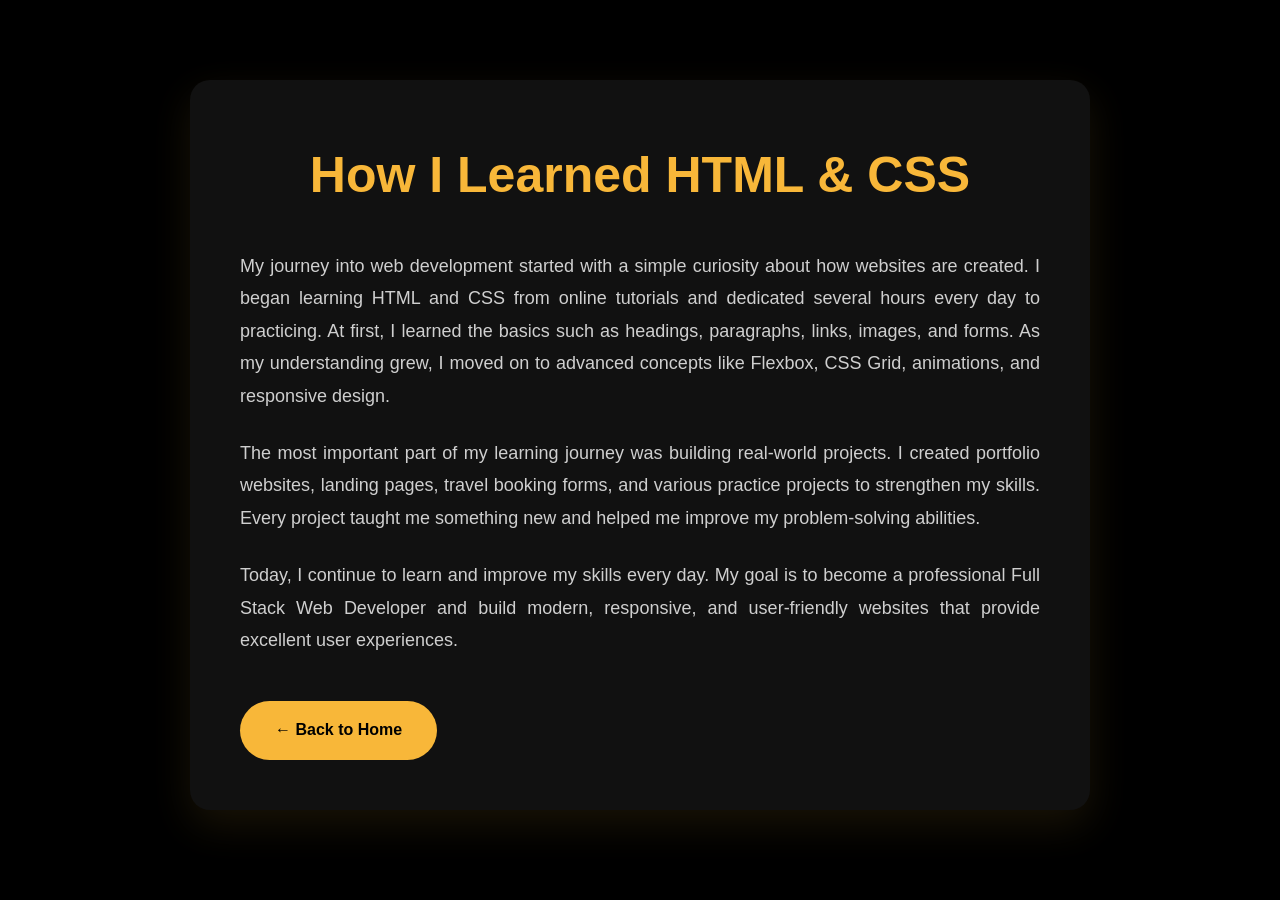
<file: blog1.html>
<!DOCTYPE html>
<html lang="en">
<head>
    <meta charset="UTF-8">
    <meta name="viewport" content="width=device-width, initial-scale=1.0">
    <title>How I Learned HTML & CSS</title>
</head>
<body>

    <section class="blog-details">
        <style>*{
    margin: 0;
    padding: 0;
    box-sizing: border-box;
    font-family: 'Poppins', sans-serif;
}

body{
    background: #000;
    color: #fff;
    line-height: 1.8;
}

.blog-details{
    max-width: 900px;
    margin: 80px auto;
    padding: 50px;
    background: #111;
    border-radius: 20px;
    box-shadow: 0 15px 40px rgba(248, 183, 57, 0.1);
}

.blog-details h1{
    font-size: 50px;
    color: #f8b739;
    text-align: center;
    margin-bottom: 30px;
}

.blog-details p{
    color: #cfcfcf;
    font-size: 18px;
    margin-bottom: 25px;
    text-align: justify;
}

.blog-details a{
    display: inline-block;
    margin-top: 20px;
    text-decoration: none;
    background: #f8b739;
    color: #000;
    padding: 15px 35px;
    border-radius: 50px;
    font-weight: 600;
    transition: 0.3s;
}

.blog-details a:hover{
    transform: translateY(-5px);
    box-shadow: 0 10px 25px rgba(248,183,57,0.4);
}

@media(max-width:768px){

    .blog-details{
        margin: 30px 15px;
        padding: 30px 20px;
    }

    .blog-details h1{
        font-size: 35px;
    }

    .blog-details p{
        font-size: 16px;
    }
}</style>

        <h1>How I Learned HTML & CSS</h1>

        <p>
            My journey into web development started with a simple curiosity about how websites are created. 
            I began learning HTML and CSS from online tutorials and dedicated several hours every day to practicing. 
            At first, I learned the basics such as headings, paragraphs, links, images, and forms. As my understanding grew, 
            I moved on to advanced concepts like Flexbox, CSS Grid, animations, and responsive design.
        </p>

        <p>
            The most important part of my learning journey was building real-world projects. I created portfolio websites, 
            landing pages, travel booking forms, and various practice projects to strengthen my skills. Every project taught me 
            something new and helped me improve my problem-solving abilities.
        </p>

        <p>
            Today, I continue to learn and improve my skills every day. My goal is to become a professional Full Stack Web Developer 
            and build modern, responsive, and user-friendly websites that provide excellent user experiences.
        </p>

        <a href="index.html">← Back to Home</a>

    </section>

</body>
</html>
</file>
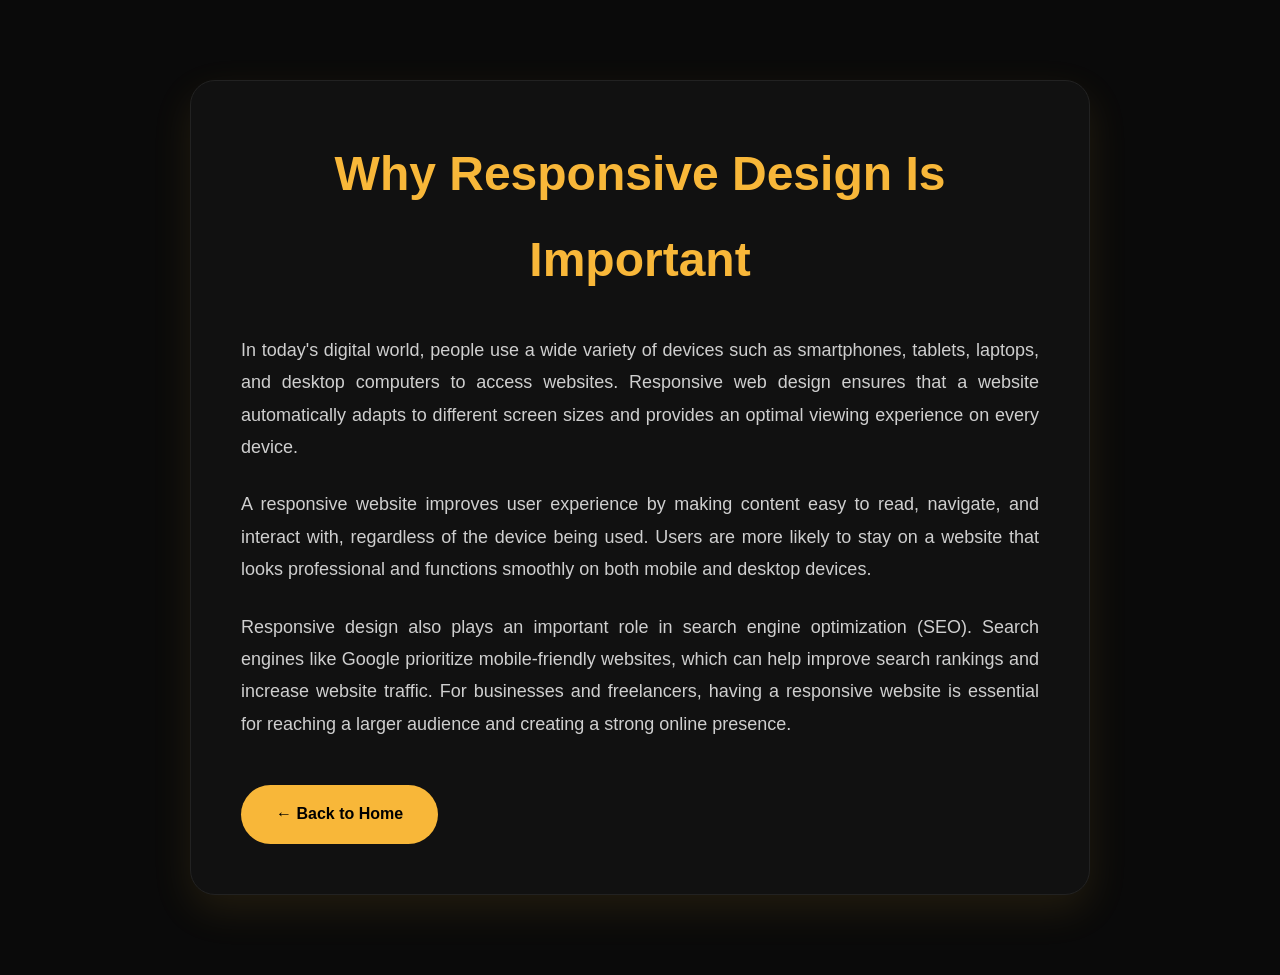
<file: blog2.html>
<!DOCTYPE html>
<html lang="en">
<head>
    <meta charset="UTF-8">
    <meta name="viewport" content="width=device-width, initial-scale=1.0">
    <title>Why Responsive Design Is Important</title>
</head>
<body>

    <section class="blog-details">
        <style>*{
    margin: 0;
    padding: 0;
    box-sizing: border-box;
    font-family: 'Poppins', sans-serif;
}

body{
    background: #0a0a0a;
    color: #fff;
    line-height: 1.8;
}

.blog-details{
    max-width: 900px;
    margin: 80px auto;
    padding: 50px;
    background: #111;
    border-radius: 25px;
    border: 1px solid #222;
    box-shadow: 0 15px 40px rgba(248, 183, 57, 0.1);
}

.blog-details h1{
    font-size: 48px;
    text-align: center;
    color: #f8b739;
    margin-bottom: 30px;
}

.blog-details p{
    font-size: 18px;
    color: #cfcfcf;
    margin-bottom: 25px;
    text-align: justify;
}

.blog-details a{
    display: inline-block;
    margin-top: 20px;
    padding: 15px 35px;
    background: #f8b739;
    color: #000;
    text-decoration: none;
    border-radius: 50px;
    font-weight: 600;
    transition: 0.3s;
}

.blog-details a:hover{
    transform: translateY(-5px);
    box-shadow: 0 10px 25px rgba(248, 183, 57, 0.4);
}

@media(max-width:768px){

    .blog-details{
        margin: 30px 15px;
        padding: 30px 20px;
    }

    .blog-details h1{
        font-size: 32px;
    }

    .blog-details p{
        font-size: 16px;
    }
}</style>

        <h1>Why Responsive Design Is Important</h1>

        <p>
            In today's digital world, people use a wide variety of devices such as smartphones, tablets, laptops, and desktop computers to access websites. Responsive web design ensures that a website automatically adapts to different screen sizes and provides an optimal viewing experience on every device.
        </p>

        <p>
            A responsive website improves user experience by making content easy to read, navigate, and interact with, regardless of the device being used. Users are more likely to stay on a website that looks professional and functions smoothly on both mobile and desktop devices.
        </p>

        <p>
            Responsive design also plays an important role in search engine optimization (SEO). Search engines like Google prioritize mobile-friendly websites, which can help improve search rankings and increase website traffic. For businesses and freelancers, having a responsive website is essential for reaching a larger audience and creating a strong online presence.
        </p>

        <a href="index.html">← Back to Home</a>

    </section>

</body>
</html>
</file>
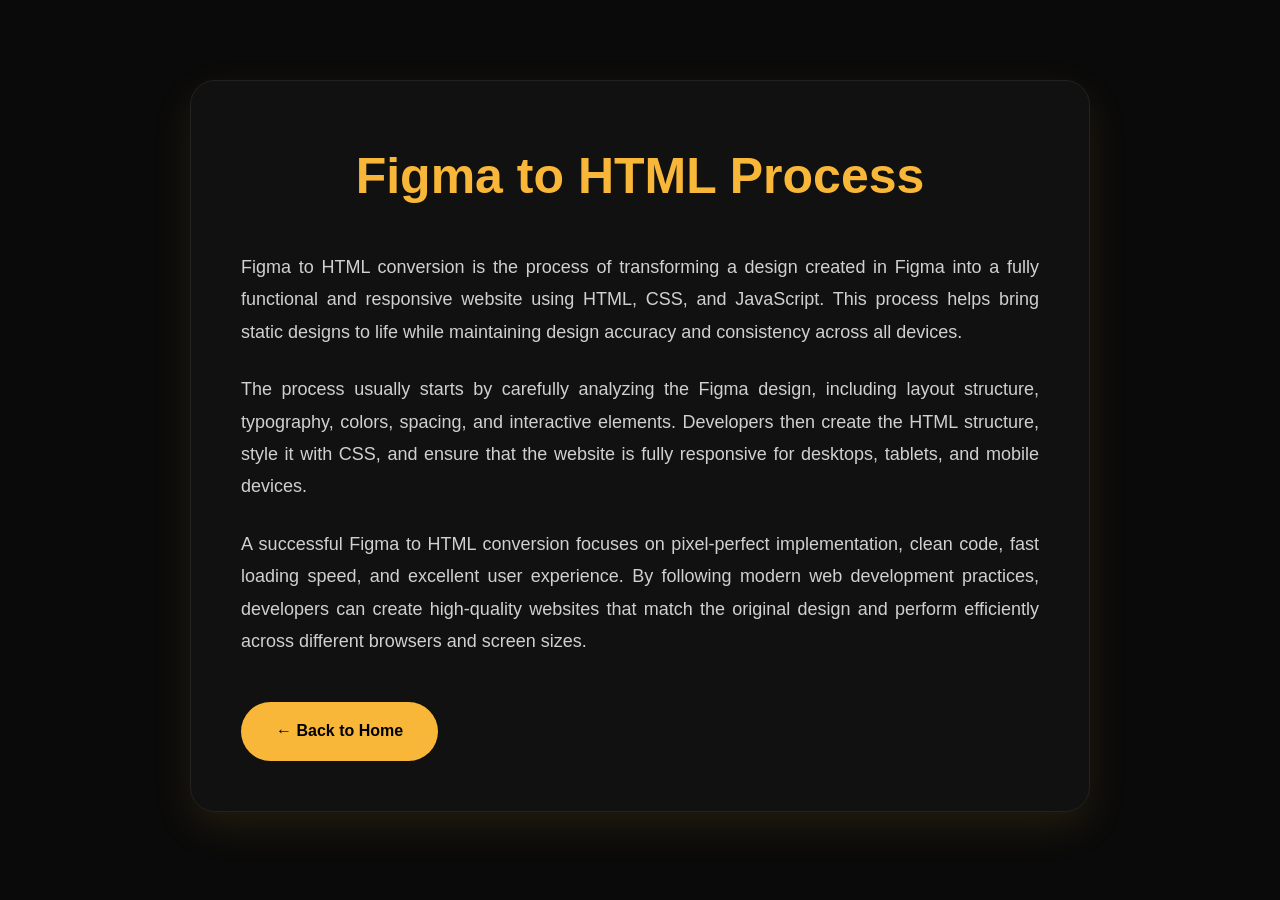
<file: blog3.html>
<!DOCTYPE html>
<html lang="en">
<head>
    <meta charset="UTF-8">
    <meta name="viewport" content="width=device-width, initial-scale=1.0">
    <title>Figma to HTML Process</title>
</head>
<body>

    <section class="blog-details">
        <style>*{
    margin: 0;
    padding: 0;
    box-sizing: border-box;
    font-family: 'Poppins', sans-serif;
}

body{
    background: #0a0a0a;
    color: #fff;
    line-height: 1.8;
}

.blog-details{
    max-width: 900px;
    margin: 80px auto;
    padding: 50px;
    background: #111;
    border-radius: 25px;
    border: 1px solid #222;
    box-shadow: 0 15px 40px rgba(248,183,57,0.1);
}

.blog-details h1{
    font-size: 50px;
    text-align: center;
    color: #f8b739;
    margin-bottom: 30px;
}

.blog-details p{
    font-size: 18px;
    color: #d0d0d0;
    text-align: justify;
    margin-bottom: 25px;
}

.blog-details a{
    display: inline-block;
    margin-top: 20px;
    padding: 15px 35px;
    background: #f8b739;
    color: #000;
    text-decoration: none;
    border-radius: 50px;
    font-weight: 600;
    transition: 0.3s;
}

.blog-details a:hover{
    transform: translateY(-5px);
    box-shadow: 0 10px 25px rgba(248,183,57,0.4);
}

@media(max-width:768px){

    .blog-details{
        margin: 30px 15px;
        padding: 30px 20px;
    }

    .blog-details h1{
        font-size: 35px;
    }

    .blog-details p{
        font-size: 16px;
    }
}</style>

        <h1>Figma to HTML Process</h1>

        <p>
            Figma to HTML conversion is the process of transforming a design created in Figma into a fully functional and responsive website using HTML, CSS, and JavaScript. This process helps bring static designs to life while maintaining design accuracy and consistency across all devices.
        </p>

        <p>
            The process usually starts by carefully analyzing the Figma design, including layout structure, typography, colors, spacing, and interactive elements. Developers then create the HTML structure, style it with CSS, and ensure that the website is fully responsive for desktops, tablets, and mobile devices.
        </p>

        <p>
            A successful Figma to HTML conversion focuses on pixel-perfect implementation, clean code, fast loading speed, and excellent user experience. By following modern web development practices, developers can create high-quality websites that match the original design and perform efficiently across different browsers and screen sizes.
        </p>

        <a href="index.html">← Back to Home</a>

    </section>

</body>
</html>
</file>
